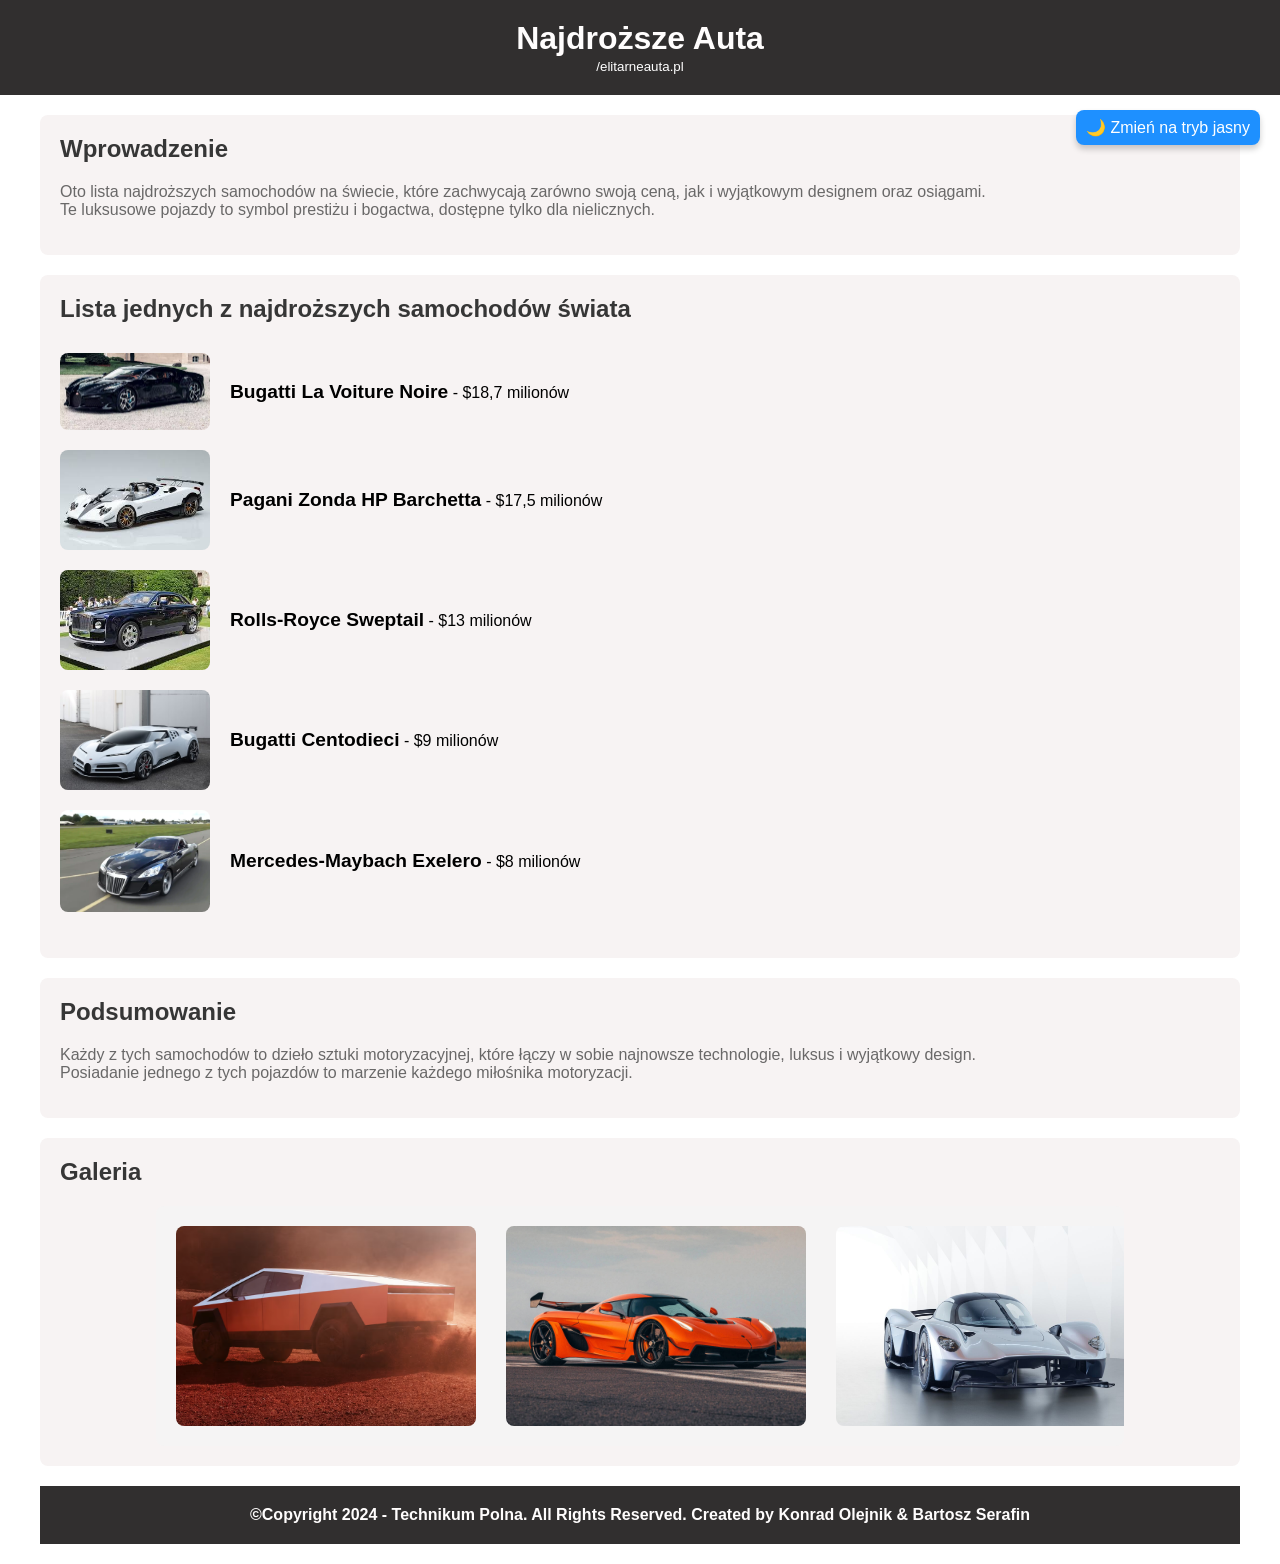
<file: index.html>
<!DOCTYPE html>
<html lang="pl">
<head>
    <meta charset="UTF-8">
    <meta name="description" content="Praca z WIAI Technikumpolna.pl - Konrad Olejnik i Bartosz Serafin">
    <meta name="viewport" content="width=device-width, initial-scale=1.0">
    <title>Elitarne Auta</title>
    <link rel="stylesheet" href="loader.css">
    <style>
        body {
            font-family: Arial, sans-serif;
            margin: 0;
            padding: 0;
            transition: background-color 0.3s, color 0.3s;
        }

        header {
            background-color: #312f2f;
            color: #fffdfd;
            padding: 20px 0;
            text-align: center;
        }

        h1 {
            margin: 0;
        }

        main {
            padding: 20px;
            max-width: 1200px;
            margin: 0 auto;
        }

        section {
            background-color: #f7f3f3;
            margin-bottom: 20px; /* Odstęp poniżej sekcji */
            padding: 20px;
            border-radius: 8px;
        }

        h2 {
            color: #363636;
            margin-top: 0; /* Brak górnego marginesu */
        }

        /* Styl dla paragrafów */
        p {
            color: #696868;
        }

        /* Styl dla listy nieuporządkowanej */
        ul {
            list-style-type: none; /* Brak standardowych punktów listy */
            padding: 0;
        }

        li {
            padding: 10px 0;
            display: flex; /* Ustawienie elementów w jednej linii */
            align-items: center; /* Wyrównanie elementów do środka w pionie */
        }

        /* Usunięcie dolnej granicy dla ostatniego elementu listy */
        li:last-child {
            border-bottom: none;
        }

        /* Styl dla obrazków */
        img {
            width: 150px;
            height: auto;
            margin-right: 20px;
            border-radius: 8px;
        }

        strong {
            font-size: 1.2em;
        }

        a {
            text-decoration: none;
            color: #000;
        }

        a:hover {
            text-decoration: underline;
        }

        footer {
            background-color: #312f2f;
            color: #fffdfd;
            padding: 20px 0;
            text-align: center;
        }

        footer h3 {
            margin: 0;
            font-size: 1em;
        }

        .gallery {
            display: flex;
            flex-wrap: wrap;
            justify-content: space-around;
            gap: 20px;
        }

        .gallery img {
            width: 450px;
            height: 150px;
            object-fit: cover;
            border-radius: 8px;
        }

        .social img {
            width: 30px;
            margin: 0 10px;
            padding: 20px;
        }

        .gallery img.active {
            border: 1px solid #808080;
            transform: scale(1.1);
        }

        .carousel-container {
            overflow: hidden;
            width: 80%;
            margin: 0 auto;
            background-color: #f5f4f4;
            padding: 20px;  
            border-radius: 8px;
            transition: background-color 0.3s ease;
        }

        .carousel-container.dark-mode {
            background-color: #2a2a2a;
        }

        .carousel {
            display: flex;
            gap: 10px;
            animation: scrollCarousel 25s linear infinite;
        }

        .carousel img {
            width: 300px;
            height: 200px;
            border-radius: 8px;
            object-fit: cover;
        }

        @keyframes scrollCarousel {
            0% {
                transform: translateX(0);
            }
            100% {
                transform: translateX(calc(-300px * 5 - 50px));
            }
        }

        li img:hover {
            transform: scale(1.1);
            transition: transform 0.3s ease-in-out;
        }

        body.dark-mode {
            background-color: #1e1e1e;
            color: #e0e0e0;
        }

        body.dark-mode .price {
            color: #ffffff;
        }

        body.dark-mode section ul li div {
            color: #ffffff;
        }

        body.dark-mode section ul li div a {
            color: #ffffff;
        }

        body.dark-mode section ul li strong {
            color: #ffffff;
        }

        header.dark-mode, footer.dark-mode {
            background-color: #2c2c2c;
        }

        section.dark-mode {
            background-color: #333333;
            color: #ffffff;
        }

        section.dark-mode ul li {
            color: #070707;
        }   

        section.dark-mode ul li a {
            color: #ffffff;
        }

        section.dark-mode ul li a:hover {
            color: #ffffff;
        }

        .dark-mode h1, .dark-mode h2 {
            color: #f5f4f4;
        }

        #toggle-mode {
            background-color: #1e90ff;
            color: #ffffff;
            border: none;
            padding: 8px 10px;
            font-size: 1rem;
            font-family: Arial, sans-serif;
            border-radius: 8px;
            cursor: pointer;
            box-shadow: 0 4px 6px rgba(0, 0, 0, 0.2);
            transition: background-color 0.3s ease, transform 0.2s ease, top 0.3s ease;
            margin-right: 10px;
            margin-top: 50px;
            position: fixed;
            top: 60px;
            right: 10px;
            z-index: 1000;
        }

        #toggle-mode:hover {
            background-color: #6495ed;
            transform: scale(0.9);
        }

        #toggle-mode:active {
            transform: scale(0.95);
            box-shadow: 0 2px 4px rgba(0, 0, 0, 0.3);
        }

        

        body.light-mode {
            background-color: #ffffff;
            color: #000000;
        }

        body.dark-mode p {
            color: #ffffff;
        }

        body.dark-mode .carousel-container {
            background-color: #333333;
        }


</style>

    </style>
</head>
<body>
    <!-- Animacja -->
    <div id="preloader">
        <div id="loading-text">
            Ładowanie strony<span id="dots">...</span>
        </div>

        <div id="road-container">
            <div id="road">
                <pre>
~~~~~~~~~~~~~~~~~~~~~~~~~~~~~~~~~~~~~~~~~~~~~
^^^^^^^^^^^^^^^^^^^^^^^^^^^^^^^^^^^^^^^^^^^^^
|                                            |
|                                            |
|                                            |
^^^^^^^^^^^^^^^^^^^^^^^^^^^^^^^^^^^^^^^^^^^^^
~~~~~~~~~~~~~~~~~~~~~~~~~~~~~~~~~~~~~~~~~~~~~
                </pre>
                <pre id="ascii-car">
     ______
   _|_o_o_o\__
  |   _     _ `.  
  '-(_)---(_)--'
                </pre>
            </div>
        </div>
    </div>

    <!-- Treść strony -->
    <header>
        <h1>Najdroższe Auta</h1><small><a href="index.html" style="color: rgb(255, 255, 255);" >/elitarneauta.pl</a></small>
        <button id="toggle-mode">🌙 Zmień na tryb jasny</button>

    </header>

    <main>
        <section>
            <h2>Wprowadzenie</h2>
            <p>Oto lista najdroższych samochodów na świecie, które zachwycają zarówno swoją ceną, jak i wyjątkowym designem oraz osiągami.<br> Te luksusowe pojazdy to symbol prestiżu i bogactwa, dostępne tylko dla nielicznych.</p>
        </section>
        
        <section>
            <h2>Lista jednych z najdroższych samochodów świata</h2>
            <ul>
                <li>
                    <img src="bugatti-la-voiture-noire.webp" alt="Bugatti La Voiture Noire">
                    <div>
                        <strong><a href="Bugatti_La_Voiture_Noire.html">Bugatti La Voiture Noire</a></strong> - <span class="price">$18,7 milionów</span>
                    </div>
                </li>
                <li>
                    <img src="Pagani Zonda HP Barchetta.jfif" alt="Pagani Zonda HP Barchetta">
                    <div>
                        <strong><a href="Pagani_Zonda_HP_Barchetta.html">Pagani Zonda HP Barchetta</a></strong> - <span class="price">$17,5 milionów</span>
                    </div>
                </li>
                <li>
                    <img src="Rolls-Royce Sweptail.jfif" alt="Rolls-Royce Sweptail">
                    <div>
                        <strong><a href="Rolls-Royce_Sweptail.html">Rolls-Royce Sweptail</a></strong> - <span class="price">$13 milionów</span>
                    </div>
                </li>
                <li>
                    <img src="Bugatti Centodieci.jpeg" alt="Bugatti Centodieci">
                    <div>
                        <strong><a href="Bugatti_Centodieci.html">Bugatti Centodieci</a></strong> - <span class="price">$9 milionów</span>
                    </div>
                </li>
                <li>
                    <img src="Mercedes-Maybach Exelero.webp" alt="Mercedes-Maybach Exelero">
                    <div>
                        <strong><a href="Mercedes-Maybach_Exelero.html">Mercedes-Maybach Exelero</a></strong> - <span class="price">$8 milionów</span>
                    </div>
                </li>
            </ul>
        </section>

    <section>
        <h2>Podsumowanie</h2>
        <p>Każdy z tych samochodów to dzieło sztuki motoryzacyjnej, które łączy w sobie najnowsze technologie, luksus i wyjątkowy design.<br>Posiadanie jednego z tych pojazdów to marzenie każdego miłośnika motoryzacji.</p>
    </section>

    <section>
        <h2>Galeria</h2>
        <div class="carousel-container">
            <div class="carousel">
                <img src="galeria1.webp" alt="Galeria 1">
                <img src="galeria2.webp" alt="Galeria 2">
                <img src="galeria3.webp" alt="Galeria 3">
                <img src="galeria4.webp" alt="Galeria 4">
                <img src="galeria5.webp" alt="Galeria 5">
                <img src="galeria1.webp" alt="Galeria 1">
                <img src="galeria2.webp" alt="Galeria 2">
                <img src="galeria3.webp" alt="Galeria 3">
                <img src="galeria4.webp" alt="Galeria 4">
                <img src="galeria5.webp" alt="Galeria 5">
            </div>
        </div>
    </section>

    <footer>
        <h3>©Copyright 2024 - Technikum Polna. All Rights Reserved. Created by Konrad Olejnik & Bartosz Serafin</h3>
    </footer>

    <script src="loader.js"></script>
    <script>
        const toggleButton = document.getElementById('toggle-mode');
            toggleButton.addEventListener('click', () => {
            if (document.body.classList.contains('dark-mode')) {
                document.body.classList.remove('dark-mode');
                const sections = document.querySelectorAll('section');
                sections.forEach(section => section.classList.remove('dark-mode'));
                toggleButton.textContent = '🌙 Zmień na tryb ciemny';
            } else {
                document.body.classList.add('dark-mode');
                const sections = document.querySelectorAll('section');
                sections.forEach(section => section.classList.add('dark-mode'));
                toggleButton.textContent = '🌞 Zmień na tryb jasny';
            }
        });

        window.addEventListener('scroll', function() {
            var button = document.getElementById('toggle-mode');
            if (window.scrollY > 70) {
                button.style.top = '-20px';
            } else {
                button.style.top = '60px';
            }
        });
        
    </script>
</main>
</body>
</html>
</file>
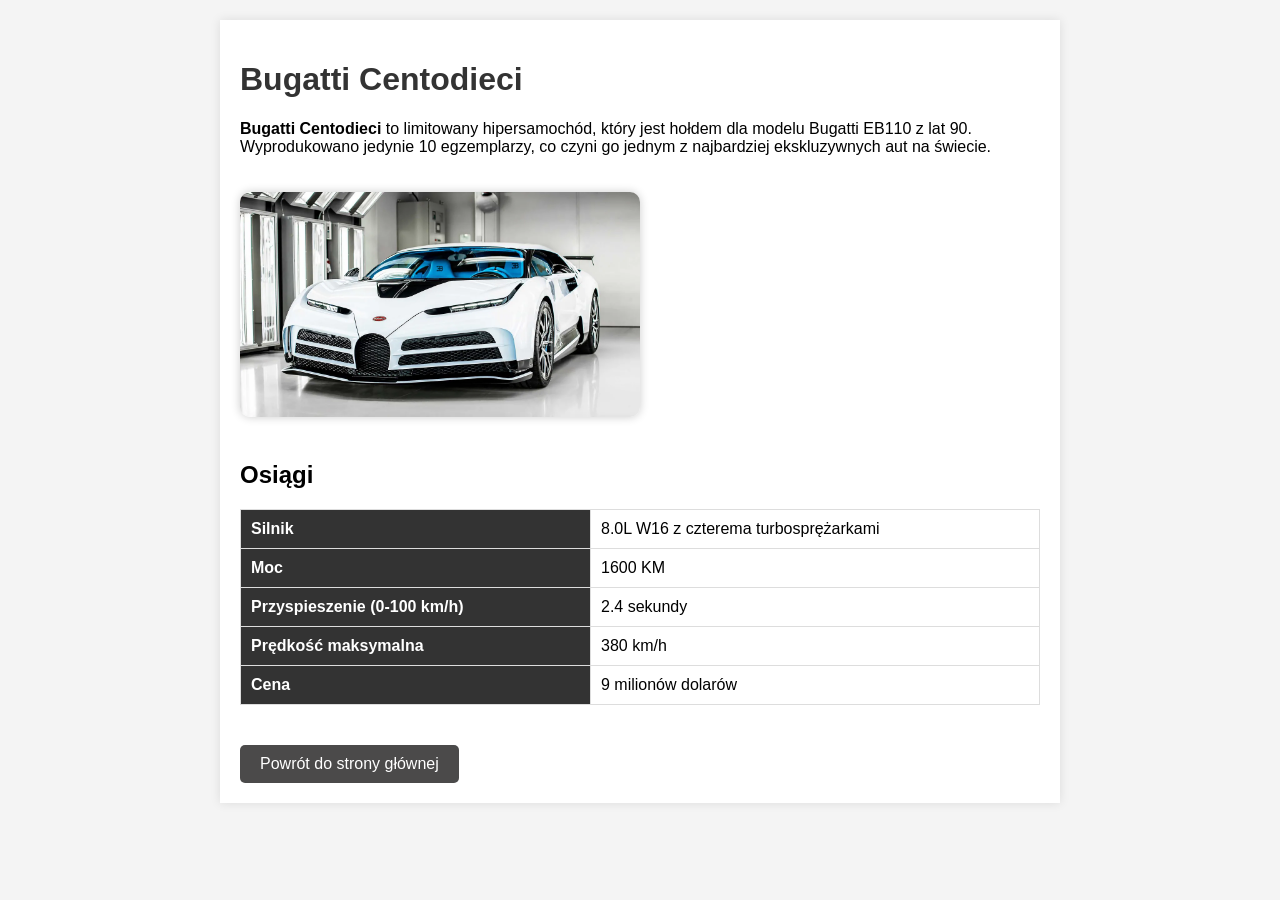
<file: Bugatti_Centodieci.html>
<!DOCTYPE html>
<html lang="pl">
<head>
    <meta charset="UTF-8">
    <meta name="viewport" content="width=device-width, initial-scale=1.0">
    <title>Bugatti Centodieci - Osiągi</title>
    
    <style>
        body {
            font-family: Arial, sans-serif;
            background-color: #f4f4f4;
            margin: 0;
            padding: 20px;
        }

        .container {
            background-color: #fff;
            padding: 20px;
            max-width: 800px;
            margin: auto;
            box-shadow: 0 0 10px rgba(0, 0, 0, 0.1);
        }

        h1 {
            color: #333;
        }

        img {
            width: 50%;
            height: auto;
            margin: 20px 0;
            border-radius: 10px;
            box-shadow: 0 0 10px rgba(0, 0, 0, 0.2); /* Cień obrazka */
        }

        table {
            width: 100%;
            border-collapse: collapse;   /* Usunięcie odstępów między komórkami tabeli */
            margin: 20px 0;
        }

        table, th, td {
            border: 1px solid #ddd;
        }

        th, td {
            padding: 10px;
            text-align: left;
        }

        th {
            background-color: #333;
            color: #fff;
        }

        .button {
            display: inline-block; /* Przycisk wyświetlany jako blok w linii */
            padding: 10px 20px;
            background-color: #4b4a4a;
            color: #fff;
            text-decoration: none;
            border-radius: 5px;
            margin-top: 20px;
        }

        .button:hover {
            background-color: rgb(156, 2, 2);
        }
    </style>
</head>
<body>
    <div class="container">
        <h1>Bugatti Centodieci</h1>
        <p><strong>Bugatti Centodieci</strong> to limitowany hipersamochód, który jest hołdem dla modelu Bugatti EB110 z lat 90. Wyprodukowano jedynie 10 egzemplarzy, co czyni go jednym z najbardziej ekskluzywnych aut na świecie.</p>

        <img src="auto 4.webp" alt="Bugatti Centodieci"> 
        <h2>Osiągi</h2>
        <table>
            <tr>
                <th>Silnik</th>
                <td>8.0L W16 z czterema turbosprężarkami</td>
            </tr>
            <tr>
                <th>Moc</th>
                <td>1600 KM</td>
            </tr>
            <tr>
                <th>Przyspieszenie (0-100 km/h)</th>
                <td>2.4 sekundy</td>
            </tr>
            <tr>
                <th>Prędkość maksymalna</th>
                <td>380 km/h</td>
            </tr>
            <tr>
                <th>Cena</th>
                <td>9 milionów dolarów</td>
            </tr>
        </table>

        <a href="index.html" class="button">Powrót do strony głównej</a>
    </div>
</body>
</html>
</file>
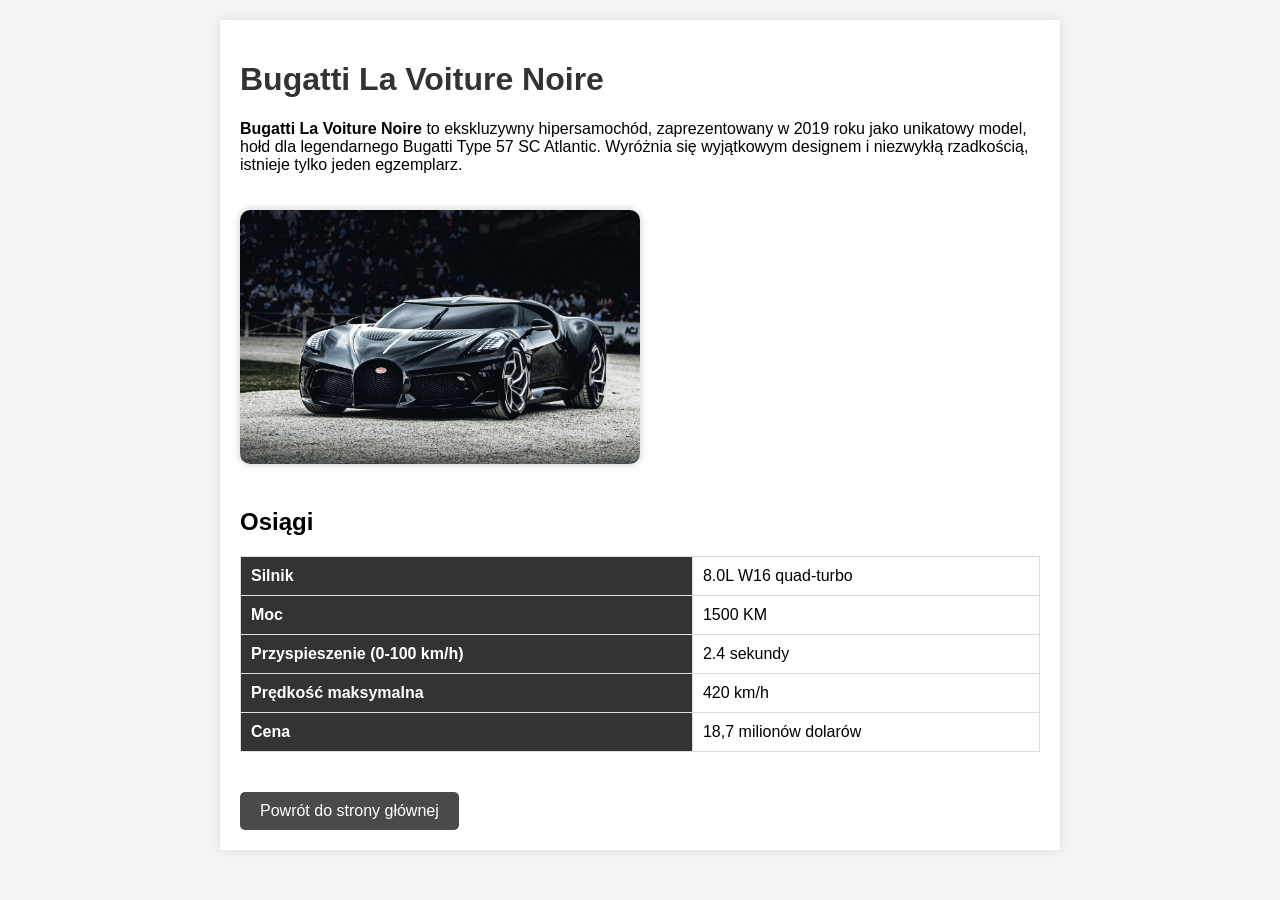
<file: Bugatti_La_Voiture_Noire.html>
<!DOCTYPE html>
<html lang="pl">
<head>
    <meta charset="UTF-8">
    <meta name="viewport" content="width=device-width, initial-scale=1.0">
    <title>Bugatti La Voiture Noire - Osiągi</title>
    <style>
        body {
            font-family: Arial, sans-serif;
            background-color: #f4f4f4;
            margin: 0;
            padding: 20px;
        }
        .container {
            background-color: #fff;
            padding: 20px;
            max-width: 800px;
            margin: auto;
            box-shadow: 0 0 10px rgba(0, 0, 0, 0.1);
        }
        h1 {
            color: #333;
        }
        img {
            width: 50%;
            height: auto;
            margin: 20px 0;
            border-radius: 10px;
            box-shadow: 0 0 10px rgba(0, 0, 0, 0.2);
        }
        table {
            width: 100%;
            border-collapse: collapse;
            margin: 20px 0;
        }
        table, th, td {
            border: 1px solid #ddd;
        }
        th, td {
            padding: 10px;
            text-align: left;
        }
        th {
            background-color: #333;
            color: #fff;
        }
        .button {
            display: inline-block;
            padding: 10px 20px;
            background-color: #4b4a4a;
            color: #fff;
            text-decoration: none;
            border-radius: 5px;
            margin-top: 20px;
        }
        .button:hover {
            background-color: rgb(156, 2, 2);
        }
    </style>
</head>
<body>
    <div class="container">
        <h1>Bugatti La Voiture Noire</h1>
        <p><strong>Bugatti La Voiture Noire</strong> to ekskluzywny hipersamochód, zaprezentowany w 2019 roku jako unikatowy model, hołd dla legendarnego Bugatti Type 57 SC Atlantic. Wyróżnia się wyjątkowym designem i niezwykłą rzadkością, istnieje tylko jeden egzemplarz.</p>
        
        <img src="auto 2.png" alt="Bugatti La Voiture Noire">

        <h2>Osiągi</h2>
        <table>
            <tr>
                <th>Silnik</th>
                <td>8.0L W16 quad-turbo</td>
            </tr>
            <tr>
                <th>Moc</th>
                <td>1500 KM</td>
            </tr>
            <tr>
                <th>Przyspieszenie (0-100 km/h)</th>
                <td>2.4 sekundy</td>
            </tr>
            <tr>
                <th>Prędkość maksymalna</th>
                <td>420 km/h</td>
            </tr>
            <tr>
                <th>Cena</th>
                <td>18,7 milionów dolarów</td>
            </tr>
        </table>

        <a href="index.html" class="button">Powrót do strony głównej</a>
    </div>
</body>
</html>
</file>
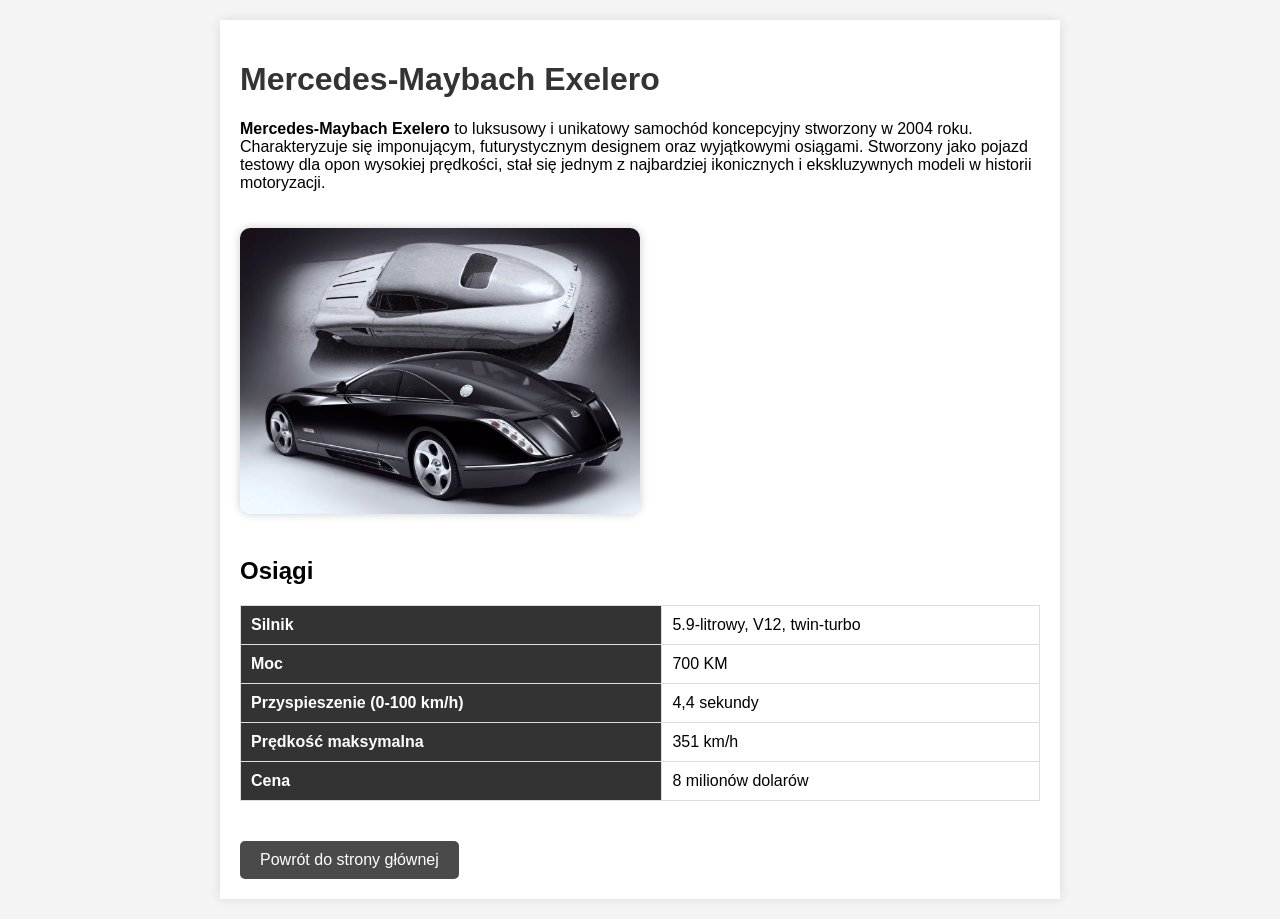
<file: Mercedes-Maybach_Exelero.html>
<!DOCTYPE html>
<html lang="pl">
<head>
    <meta charset="UTF-8">
    <meta name="viewport" content="width=device-width, initial-scale=1.0">
    <title>Mercedes-Maybach Exelero - Osiągi</title>
    <style>
        body {
            font-family: Arial, sans-serif;
            background-color: #f4f4f4;
            margin: 0;
            padding: 20px;
        }
        .container {
            background-color: #fff;
            padding: 20px;
            max-width: 800px;
            margin: auto;
            box-shadow: 0 0 10px rgba(0, 0, 0, 0.1);
        }
        h1 {
            color: #333;
        }
        img {
            width: 50%;
            height: auto;
            margin: 20px 0;
            border-radius: 10px;
            box-shadow: 0 0 10px rgba(0, 0, 0, 0.2);
        }
        table {
            width: 100%;
            border-collapse: collapse;
            margin: 20px 0;
        }
        table, th, td {
            border: 1px solid #ddd;
        }
        th, td {
            padding: 10px;
            text-align: left;
        }
        th {
            background-color: #333;
            color: #fff;
        }
        .button {
            display: inline-block;
            padding: 10px 20px;
            background-color: #4b4a4a;
            color: #fff;
            text-decoration: none;
            border-radius: 5px;
            margin-top: 20px;
        }
        .button:hover {
            background-color: rgb(156, 2, 2);
        }
    </style>
</head>
<body>
    <div class="container">
        <h1>Mercedes-Maybach Exelero</h1>
        <p><strong>Mercedes-Maybach Exelero</strong> to luksusowy i unikatowy samochód koncepcyjny stworzony w 2004 roku. Charakteryzuje się imponującym, futurystycznym designem oraz wyjątkowymi osiągami. Stworzony jako pojazd testowy dla opon wysokiej prędkości, stał się jednym z najbardziej ikonicznych i ekskluzywnych modeli w historii motoryzacji.</p>
        
        <img src="auto 5.webp" alt="Mercedes-Maybach Exelero">

        <h2>Osiągi</h2>
        <table>
            <tr>
                <th>Silnik</th>
                <td>5.9-litrowy, V12, twin-turbo</td>
            </tr>
            <tr>
                <th>Moc</th>
                <td>700 KM</td>
            </tr>
            <tr>
                <th>Przyspieszenie (0-100 km/h)</th>
                <td>4,4 sekundy</td>
            </tr>
            <tr>
                <th>Prędkość maksymalna</th>
                <td>351 km/h</td>
            </tr>
            <tr>
                <th>Cena</th>
                <td>8 milionów dolarów</td>
            </tr>
        </table>

        <a href="index.html" class="button">Powrót do strony głównej</a>
    </div>
</body>
</html>
</file>
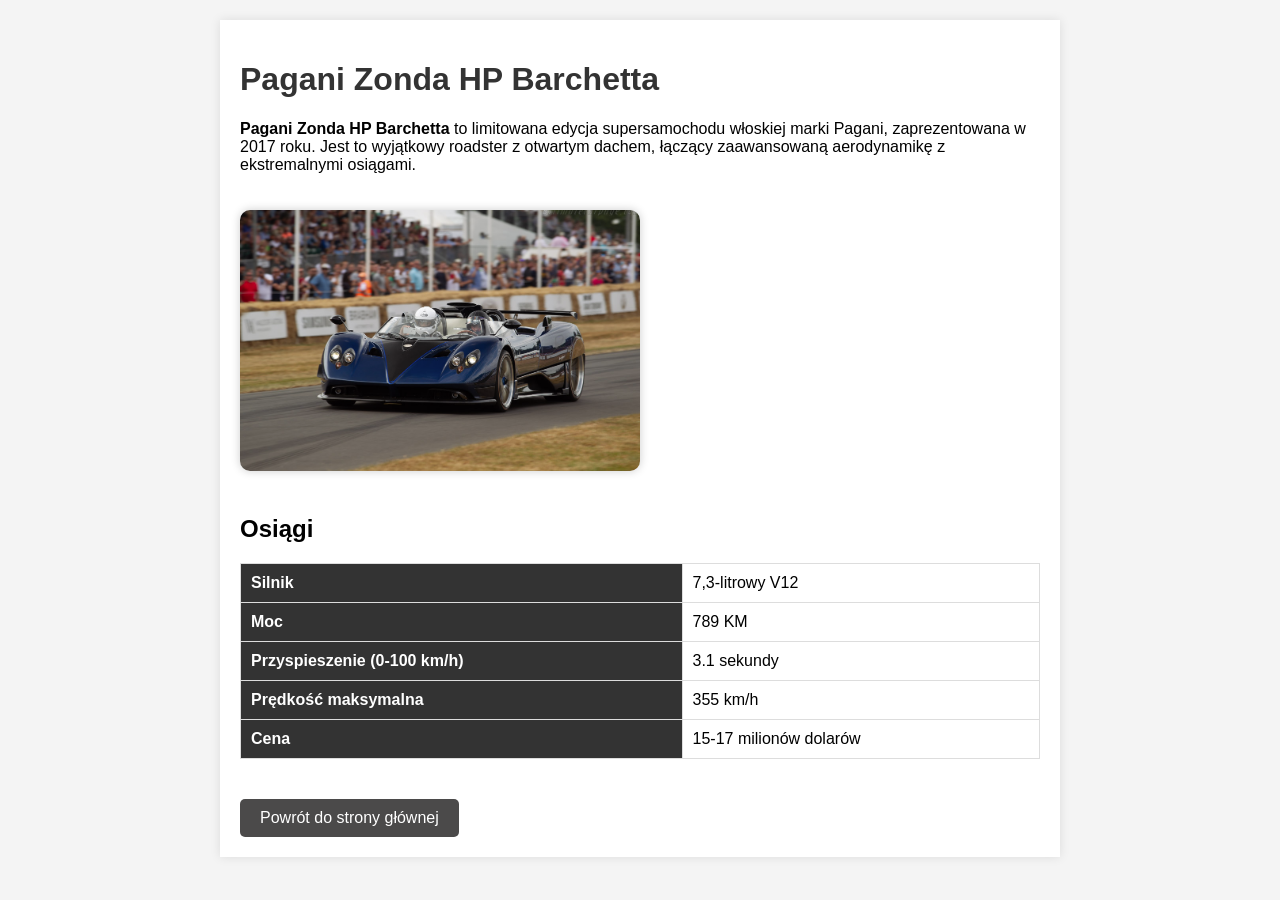
<file: Pagani_Zonda_HP_Barchetta.html>
<!DOCTYPE html>
<html lang="pl">
<head>
    <meta charset="UTF-8">
    <meta name="viewport" content="width=device-width, initial-scale=1.0">
    <title>Pagani Zonda HP Barchetta - Osiągi</title>
    <style>
        body {
            font-family: Arial, sans-serif;
            background-color: #f4f4f4;
            margin: 0;
            padding: 20px;
        }
        .container {
            background-color: #fff;
            padding: 20px;
            max-width: 800px;
            margin: auto;
            box-shadow: 0 0 10px rgba(0, 0, 0, 0.1);
        }
        h1 {
            color: #333;
        }
        img {
            width: 50%;
            height: auto;
            margin: 20px 0;
            border-radius: 10px;
            box-shadow: 0 0 10px rgba(0, 0, 0, 0.2);
        }
        table {
            width: 100%;
            border-collapse: collapse;
            margin: 20px 0;
        }
        table, th, td {
            border: 1px solid #ddd;
        }
        th, td {
            padding: 10px;
            text-align: left;
        }
        th {
            background-color: #333;
            color: #fff;
        }
        .button {
            display: inline-block;
            padding: 10px 20px;
            background-color: #4b4a4a;
            color: #fff;
            text-decoration: none;
            border-radius: 5px;
            margin-top: 20px;
        }
        .button:hover {
            background-color: rgb(156, 2, 2);
        }
    </style>
</head>
<body>
    <div class="container">
        <h1>Pagani Zonda HP Barchetta</h1>
        <p><strong>Pagani Zonda HP Barchetta</strong> to limitowana edycja supersamochodu włoskiej marki Pagani, zaprezentowana w 2017 roku. Jest to wyjątkowy roadster z otwartym dachem, łączący zaawansowaną aerodynamikę z ekstremalnymi osiągami.</p>
        
        <img src="auto 1.png" alt="Pagani Zonda HP Barchetta">

        <h2>Osiągi</h2>
        <table>
            <tr>
                <th>Silnik</th>
                <td>7,3-litrowy V12</td>
            </tr>
            <tr>
                <th>Moc</th>
                <td>789 KM</td>
            </tr>
            <tr>
                <th>Przyspieszenie (0-100 km/h)</th>
                <td>3.1 sekundy</td>
            </tr>
            <tr>
                <th>Prędkość maksymalna</th>
                <td>355 km/h</td>
            </tr>
            <tr>
                <th>Cena</th>
                <td>15-17 milionów dolarów</td>
            </tr>
        </table>

        <a href="index.html" class="button">Powrót do strony głównej</a>
    </div>
</body>
</html>
</file>
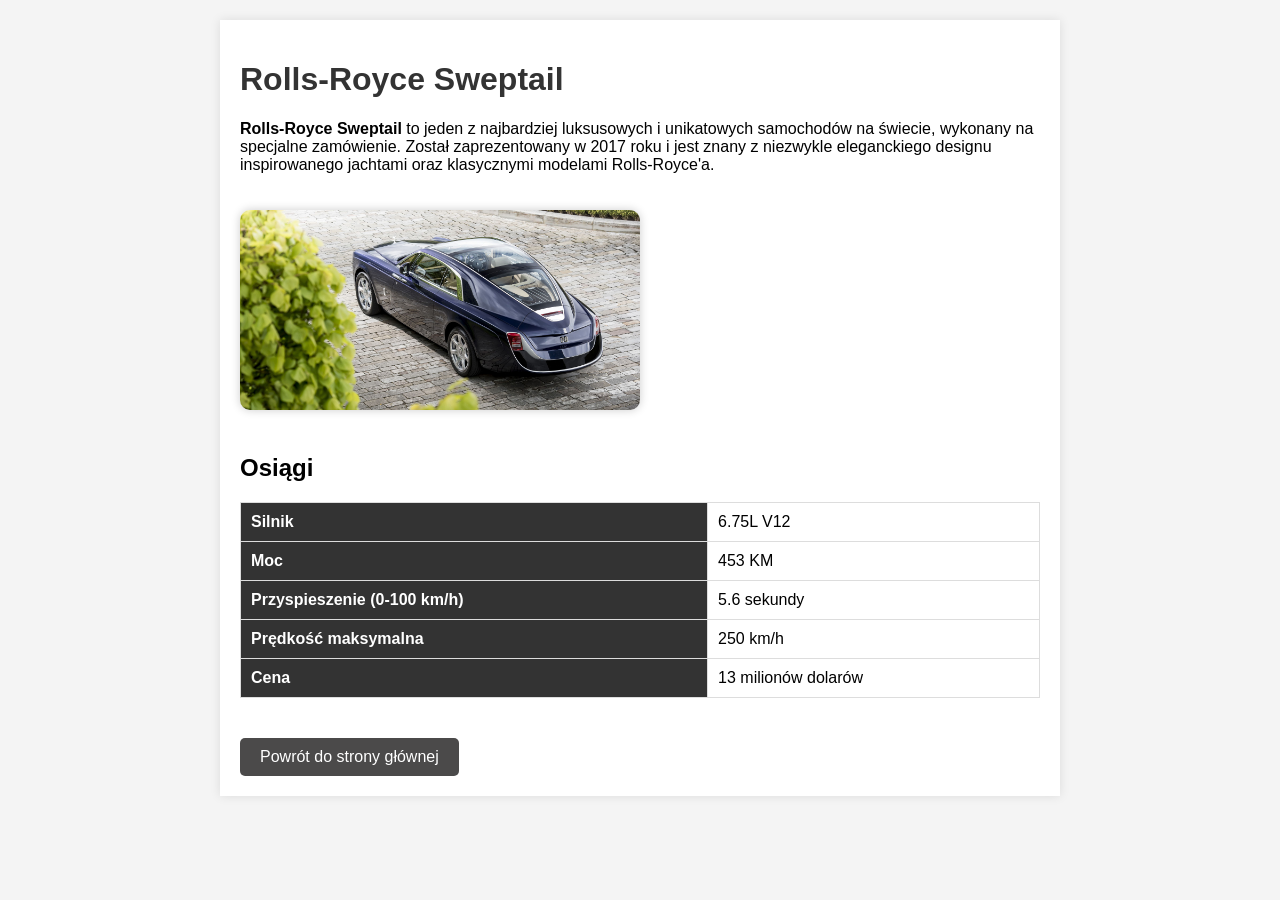
<file: Rolls-Royce_Sweptail.html>
<!DOCTYPE html>
<html lang="pl">
<head>
    <meta charset="UTF-8">
    <meta name="viewport" content="width=device-width, initial-scale=1.0">
    <title>Rolls-Royce Sweptail - Osiągi</title>
    <style>
        body {
            font-family: Arial, sans-serif;
            background-color: #f4f4f4;
            margin: 0;
            padding: 20px;
        }
        .container {
            background-color: #fff;
            padding: 20px;
            max-width: 800px;
            margin: auto;
            box-shadow: 0 0 10px rgba(0, 0, 0, 0.1);
        }
        h1 {
            color: #333;
        }
        img {
            width: 50%;
            height: auto;
            margin: 20px 0;
            border-radius: 10px;
            box-shadow: 0 0 10px rgba(0, 0, 0, 0.2);
        }
        table {
            width: 100%;
            border-collapse: collapse;
            margin: 20px 0;
        }
        table, th, td {
            border: 1px solid #ddd;
        }
        th, td {
            padding: 10px;
            text-align: left;
        }
        th {
            background-color: #333;
            color: #fff;
        }
        .button {
            display: inline-block;
            padding: 10px 20px;
            background-color: #4b4a4a;
            color: #fff;
            text-decoration: none;
            border-radius: 5px;
            margin-top: 20px;
        }
        .button:hover {
            background-color: rgb(156, 2, 2);
        }
    </style>
</head>
<body>
    <div class="container">
        <h1>Rolls-Royce Sweptail</h1>
        <p><strong>Rolls-Royce Sweptail</strong> to jeden z najbardziej luksusowych i unikatowych samochodów na świecie, wykonany na specjalne zamówienie. Został zaprezentowany w 2017 roku i jest znany z niezwykle eleganckiego designu inspirowanego jachtami oraz klasycznymi modelami Rolls-Royce'a.</p>
        
        <img src="auto 3.jpg" alt="Rolls-Royce Sweptail">

        <h2>Osiągi</h2>
        <table>
            <tr>
                <th>Silnik</th>
                <td>6.75L V12</td>
            </tr>
            <tr>
                <th>Moc</th>
                <td>453 KM</td>
            </tr>
            <tr>
                <th>Przyspieszenie (0-100 km/h)</th>
                <td>5.6 sekundy</td>
            </tr>
            <tr>
                <th>Prędkość maksymalna</th>
                <td>250 km/h</td>
            </tr>
            <tr>
                <th>Cena</th>
                <td>13 milionów dolarów</td>
            </tr>
        </table>

        <a href="index.html" class="button">Powrót do strony głównej</a>
    </div>
</body>
</html>
</file>
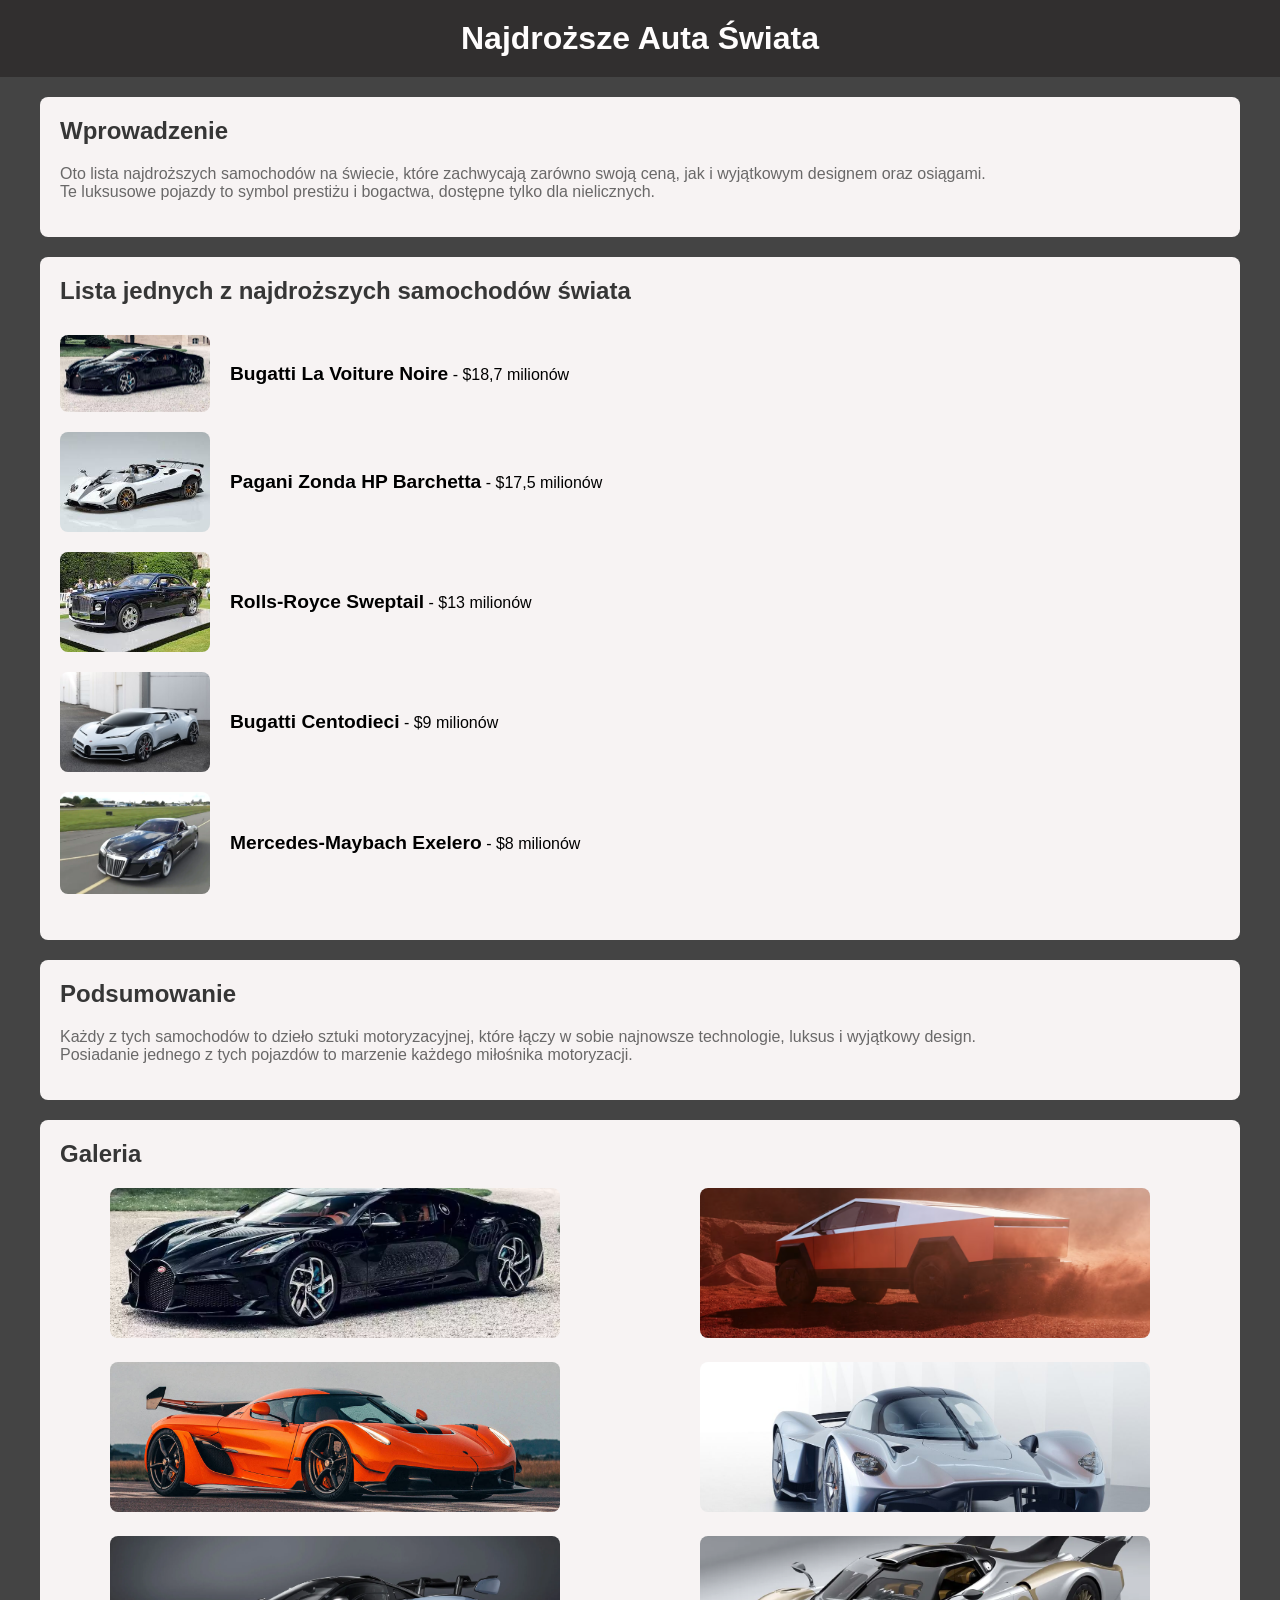
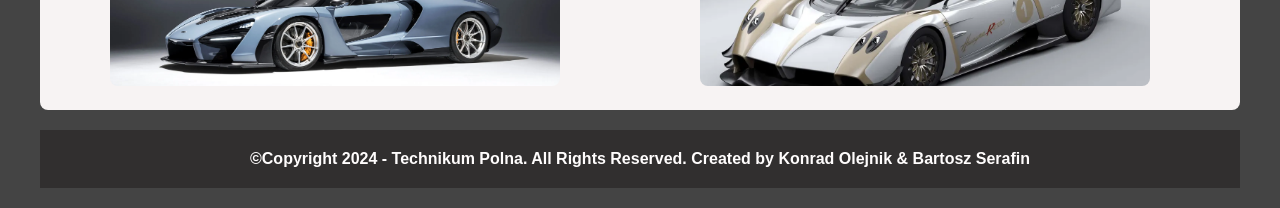
<file: Strona_Olejnik_Serafin.html>
<!DOCTYPE html>
<html lang="pl">
<head>
    <meta charset="UTF-8">
    <meta http-equiv="X-UA-Compatible" content="IE=edge">
    <meta name="viewport" content="width=device-width, initial-scale=1, minimum-scale=1">
    <meta name="description" content="Praca z WIAI Technikumpolna.pl - Konrad Olejnik i Bartosz Serafin">
    <title>
        Najdroższe Auta Świata
    </title>
    <style>
        body {
            font-family: Arial, sans-serif;
            background-color: #444444;
            margin: 0;
            padding: 0;
        }

        header {
            background-color: #312f2f;
            color: #fffdfd;
            padding: 20px 0;
            text-align: center;
        }

        h1 {
            margin: 0;
        }

        main {
            padding: 20px;
            max-width: 1200px;
            margin: 0 auto;
        }

        section {
            background-color: #f7f3f3;
            margin-bottom: 20px;
            padding: 20px;
            border-radius: 8px;
        }

        h2 {
            color: #363636;
            margin-top: 0;
        }

        p {
            color: #696868;
        }

        ul {
            list-style-type: none;
            padding: 0;
        }

        li {
            padding: 10px 0;
            display: flex;
            align-items: center;
        }

        li:last-child {
            border-bottom: none;
        }

        img {
            width: 150px;
            height: auto;
            margin-right: 20px;
            border-radius: 8px;
        }

        strong {
            font-size: 1.2em;
        }

        a {
            text-decoration: none;
            color: #000;
        }

        a:hover {
            text-decoration: underline;
        }

        footer {
            background-color: #312f2f;
            color: #fffdfd;
            padding: 20px 0;
            text-align: center;
        }

        footer h3 {
            margin: 0;
            font-size: 1em;
        }

        nav ul {
            list-style: none;
            padding: 0;
            text-align: center;
            background-color: #312f2f;
            margin: 0;
        }

        nav ul li {
            display: inline-block;
            margin: 0 15px;
        }

        nav ul li a {
            color: white;
            text-decoration: none;
        }

        nav ul li a:hover {
            text-decoration: underline;
        }
        
        .gallery {
            display: flex;
            flex-wrap: wrap;
            justify-content: space-around;
            gap: 20px;
        }

        .gallery img {
            width: 450px;
            height: 150px;
            object-fit: cover;
            border-radius: 8px;
        }


        .social img {
            width: 30px;
            margin: 0 10px;
            padding: 20px;
            
        }

    </style>
</head>
<body>
    <header>
        <h1>
            Najdroższe Auta Świata
        </h1>
    </header>
    <main>
        <section>
            <h2>
                Wprowadzenie
            </h2>
            <p>Oto lista najdroższych samochodów na świecie, które zachwycają zarówno swoją ceną, jak i wyjątkowym designem oraz osiągami.<br> Te luksusowe pojazdy to symbol prestiżu i bogactwa, dostępne tylko dla nielicznych.</p>
        </section>
        
        <section>
            <h2>Lista jednych z najdroższych samochodów świata</h2>
            <ul>
                <li>
                    <img src="bugatti-la-voiture-noire.webp" alt="Bugatti La Voiture Noire">
                    <div>
                        <strong><a href="Bugatti_La_Voiture_Noire.html">Bugatti La Voiture Noire</a></strong> - $18,7 milionów
                    </div>
                </li>
                <li>
                    <img src="Pagani Zonda HP Barchetta.jfif" alt="Pagani Zonda HP Barchetta">
                    <div>
                        <strong><a href="Pagani_Zonda_HP_Barchetta.html">Pagani Zonda HP Barchetta</a></strong> - $17,5 milionów
                    </div>
                </li>
                <li>
                    <img src="Rolls-Royce Sweptail.jfif" alt="Rolls-Royce Sweptail">
                    <div>
                        <strong><a href="Rolls-Royce_Sweptail.html">Rolls-Royce Sweptail</a></strong> - $13 milionów
                    </div>
                </li>
                <li>
                    <img src="Bugatti Centodieci.jpeg" alt="Bugatti Centodieci">
                    <div>
                        <strong><a href="Bugatti_Centodieci.html">Bugatti Centodieci</a></strong> - $9 milionów
                    </div>
                </li>
                <li>
                    <img src="Mercedes-Maybach Exelero.webp" alt="Mercedes-Maybach Exelero">
                    <div>
                        <strong><a href="Mercedes-Maybach_Exelero.html">Mercedes-Maybach Exelero</a></strong> - $8 milionów
                    </div>
                </li>
            </ul>
        </section>
              
        <section>
            <h2>Podsumowanie</h2>
            <p>Każdy z tych samochodów to dzieło sztuki motoryzacyjnej, które łączy w sobie najnowsze technologie, luksus i wyjątkowy design.<br>Posiadanie jednego z tych pojazdów to marzenie każdego miłośnika motoryzacji.</p>
        </section>
        <section>
            <h2>Galeria</h2>
            <div class="gallery">
                <a href="bugatti-la-voiture-noire.webp" target="_blank">
                    <img src="bugatti-la-voiture-noire.webp" alt="Bugatti La Voiture Noire">
                </a>
                <a href="galeria1.webp" target="_blank">
                    <img src="galeria1.webp" alt="Bugatti La Voiture Noire">
                </a>
                <a href="galeria2.webp" target="_blank">
                    <img src="galeria2.webp" alt="Bugatti La Voiture Noire">
                </a>
                <a href="galeria3.webp" target="_blank">
                    <img src="galeria3.webp" alt="Bugatti La Voiture Noire">
                </a>
                <a href="galeria4.webp" target="_blank">
                <img src="galeria4.webp" alt="Bugatti La Voiture Noire">
                </a>
                <a href="galeria5.webp" target="_blank">
                <img src="galeria5.webp" alt="Bugatti La Voiture Noire">
                </a>
            </div>
        </section>   
        <footer>
            <h3>©Copyright 2024 - Technikum Polna. All Rights Reserved. Created by Konrad Olejnik & Bartosz Serafin</h3>
        </footer>
    </main>
</body>
</html>
</file>
<file: loader.css>
/* Styl dla preloadera */
#preloader {
    position: fixed;
    top: 0;
    left: 0;
    width: 100%;
    height: 100%;
    background-color: #f0f0f0;
    display: flex;
    flex-direction: column;
    justify-content: center;
    align-items: center;
    overflow: hidden;
    z-index: 9999;
    font-family: 'Courier New', Courier, monospace;
}

#loading-text {
    font-size: 2rem;
    font-weight: bold;
    color: #333;
    margin-bottom: 20px;
}

#dots {
    display: inline-block;
    animation: dots 1.5s infinite steps(4);
}

@keyframes dots {
    0% { content: ""; }
    25% { content: "."; }
    50% { content: ".."; }
    75% { content: "..."; }
    100% { content: ""; }
}

#road-container {
    position: relative;
    width: 100%;
    height: 150px; /* Wysokość toru */
    display: flex;
    justify-content: center;
    align-items: center;
    overflow: hidden;
}

#road {
    position: relative;
    width: 100%;
    height: 100%;
    font-size: 1.2rem;
    color: #666;
    text-align: center;
    line-height: 1.5;
}

#ascii-car {
    position: absolute;
    bottom: 20px;
    left: -200px;
    font-size: 1.2rem;
    animation: drive 6s ease-in-out forwards;
}

/* Animacja ruchu samochodu */
@keyframes drive {
    0% {
        left: -200px; 
    }
    20% {
        left: 20%;
    }
    50% {
        left: 50%; 
    }
    70% {
        left: 50%; 
    }
    100% {
        left: 100%; 
    }
}
</file>
